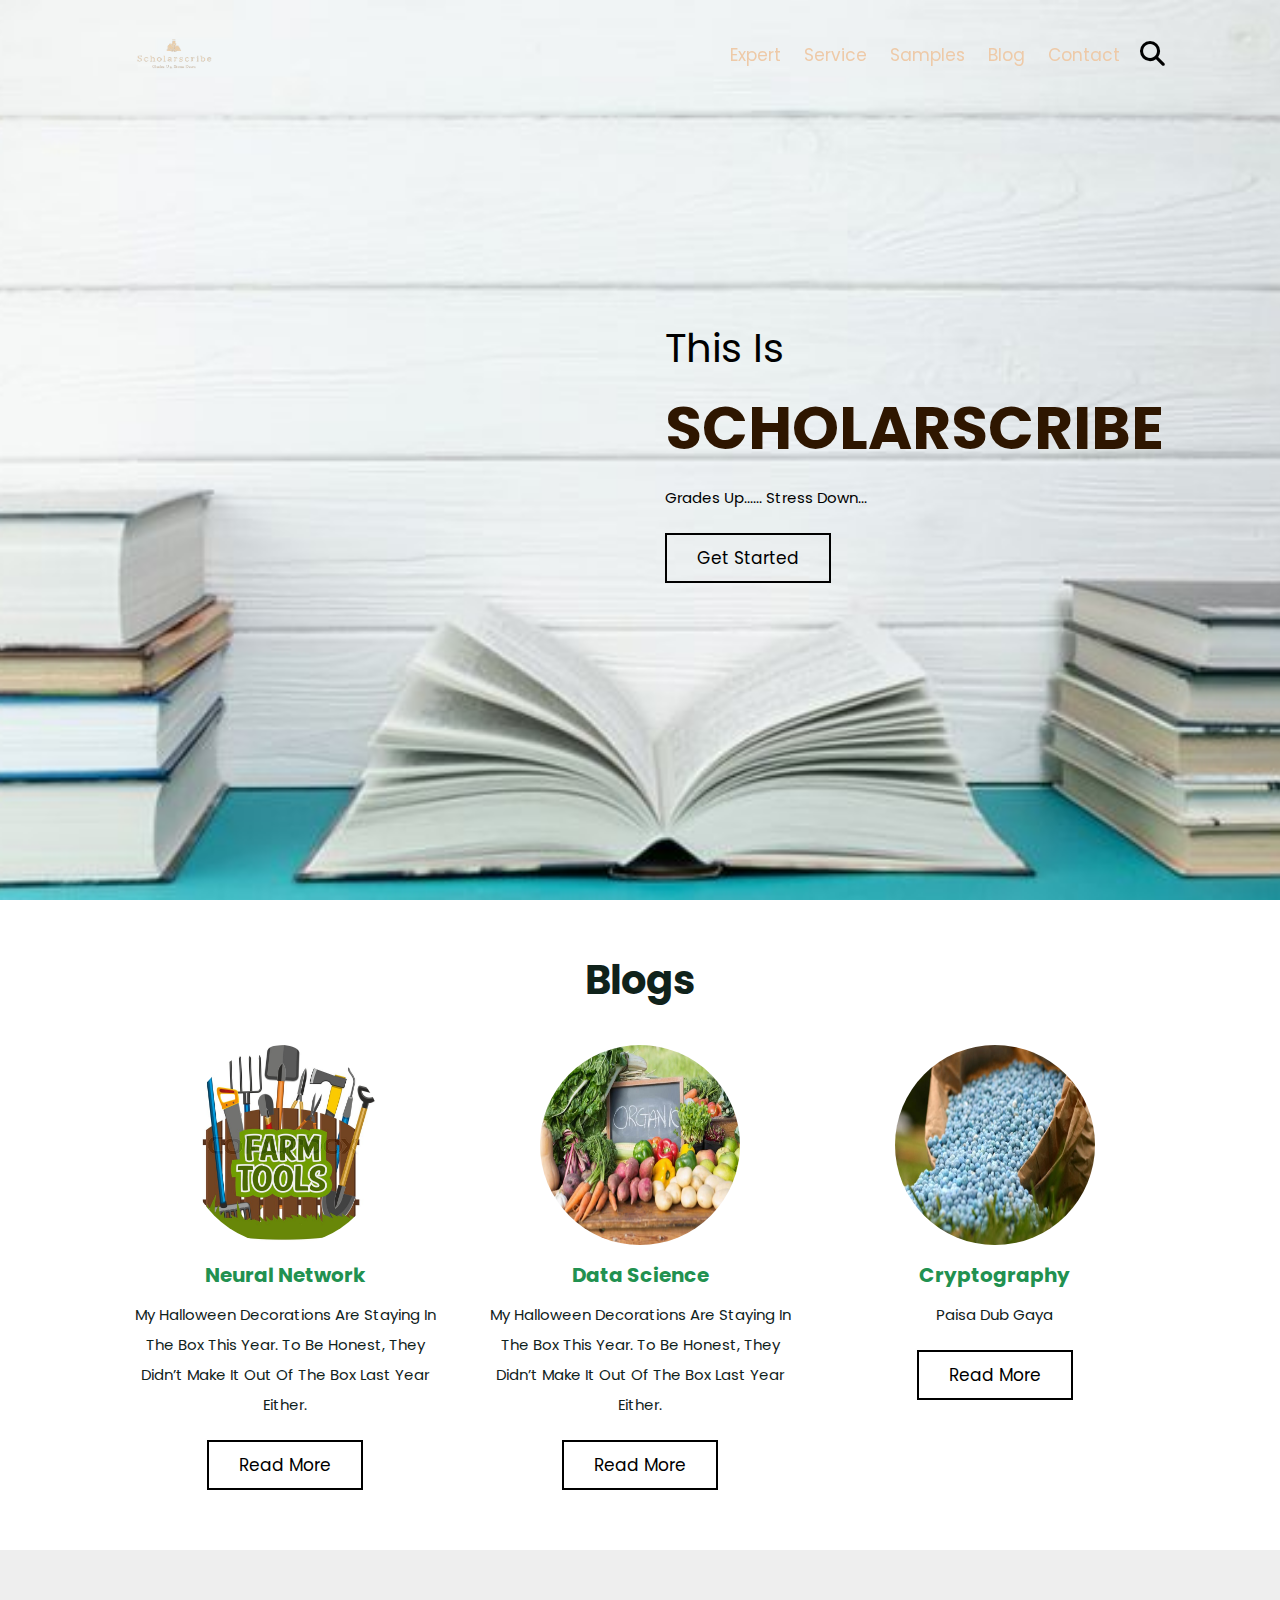
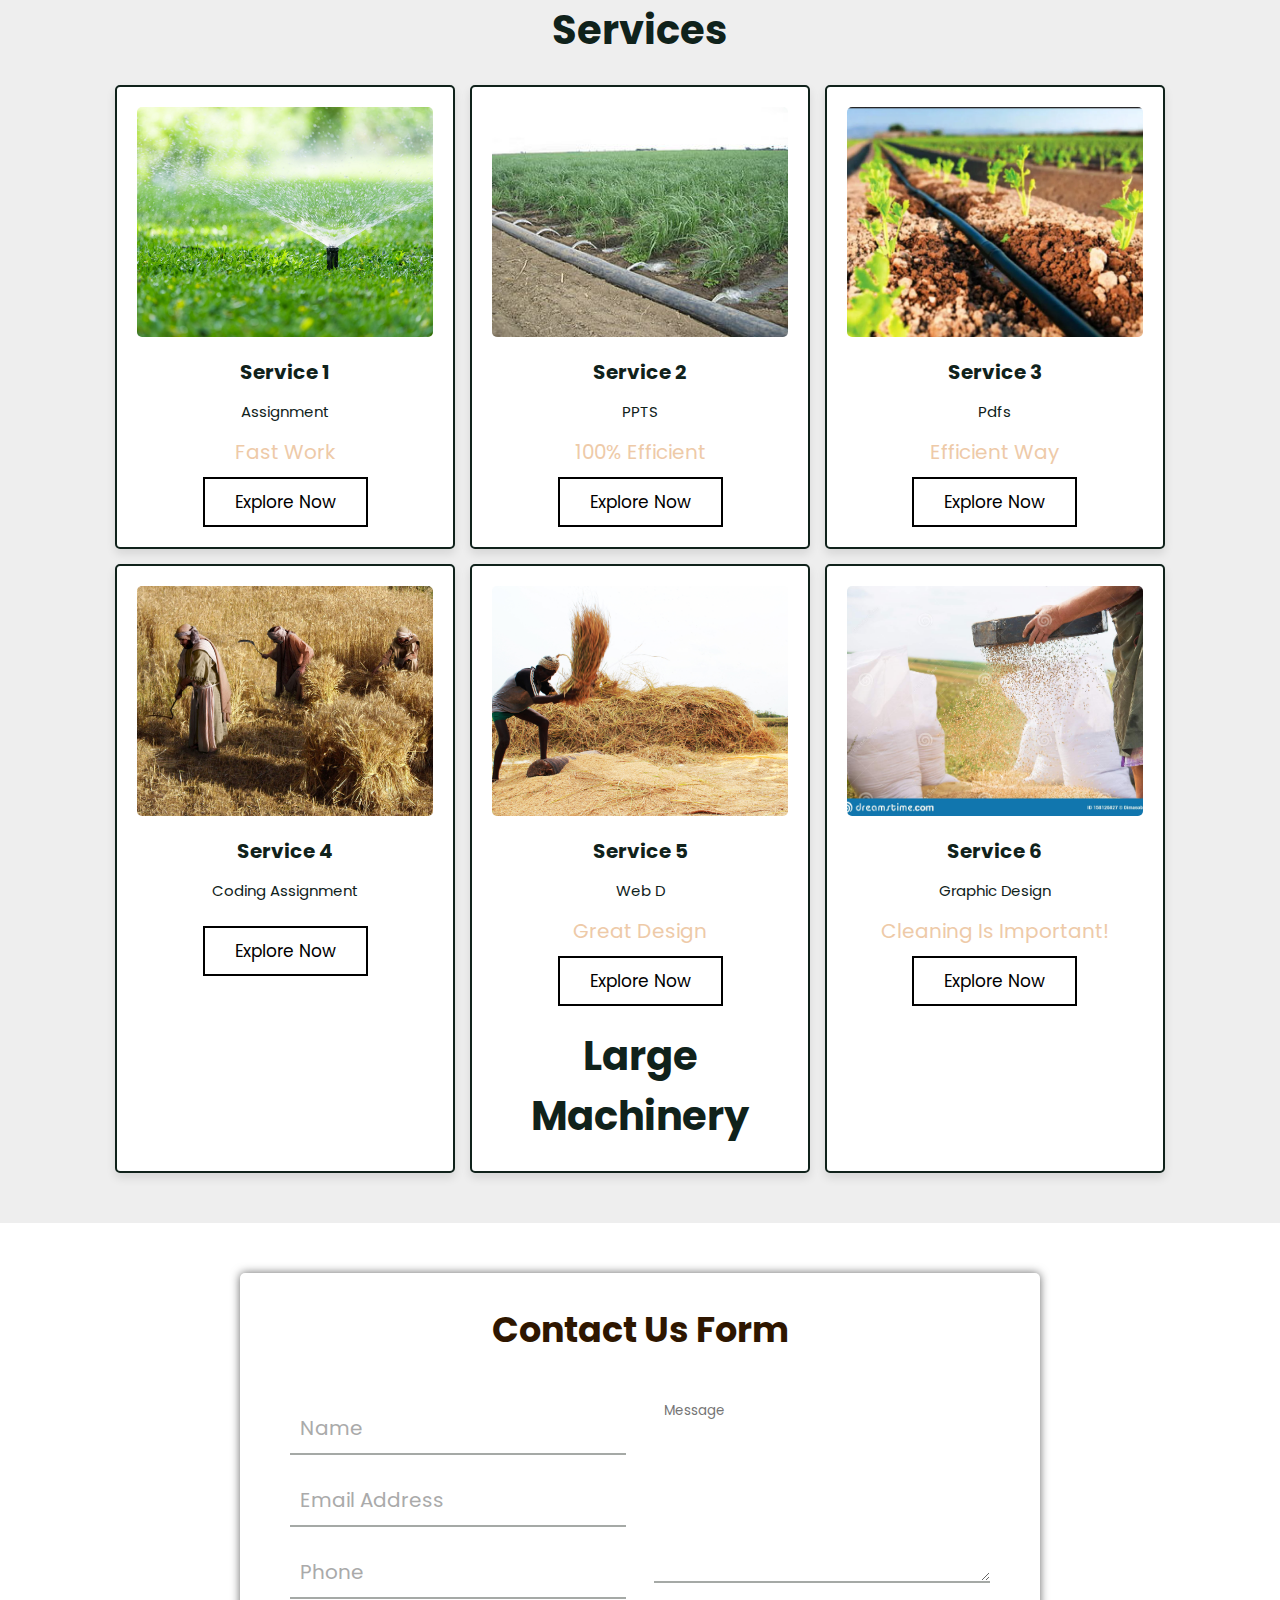
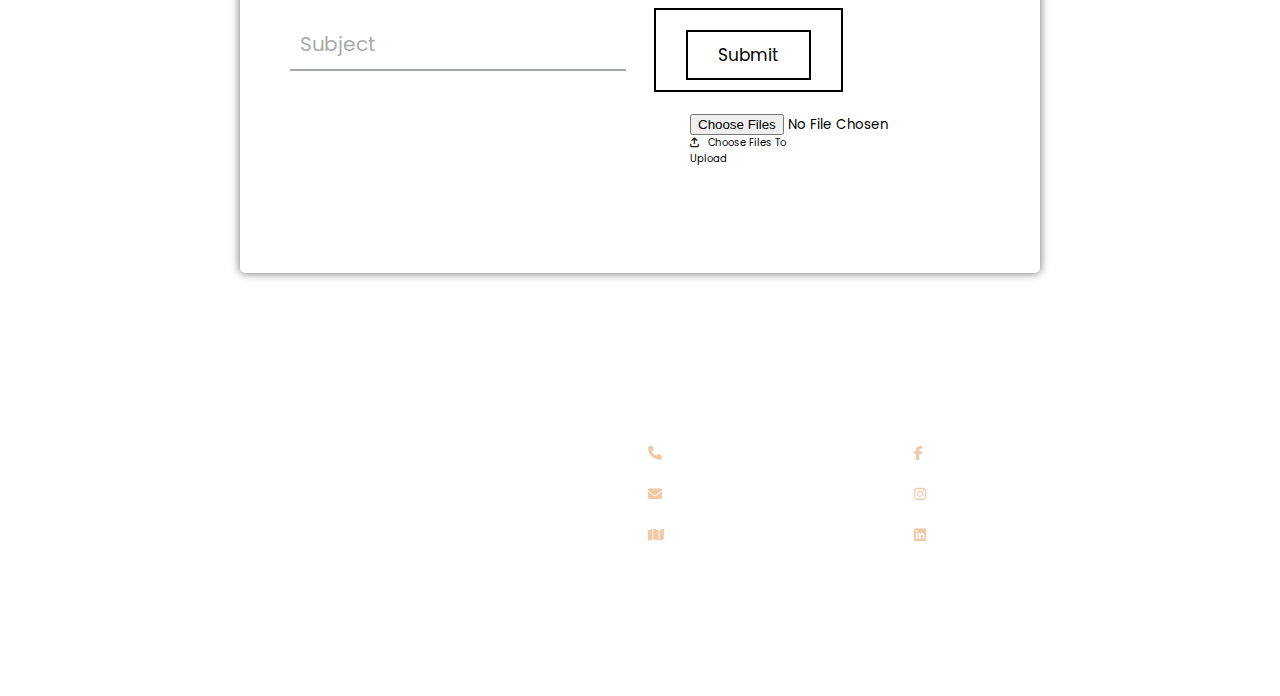
<file: index.html>
<!DOCTYPE html>
<html>
<head>
    <title>Scholarscribe</title>
    <link rel="stylesheet" href="https://cdnjs.cloudflare.com/ajax/libs/font-awesome/6.1.1/css/all.min.css">
    <link rel="stylesheet" href="css/style.css">
    
</head>
<body>
    <header class="header">
        <a href="#" class="logo"><img src="./images/chlg.png" class="logo">
        <nav class="navbar">
            <div id="nav-close" class="fas fa-times"></div>
            <a href="#home">Expert</a>
            <a href="#category">Service</a>
            <a href="#packages">Samples</a>
            <a href="blogsite.html">Blog</a>
            <a href="#contact">contact</a>
        </nav>
        <div class="icons">
            <div id="menu-btn" class="fas fa-bars"></div> 
            <div id="search-btn" class="fas fa-search"></div>
          
        </div>
    </header>

    <div class="search-form">
        <div id="close-search" class="fas fa-times"></div>
        <form action="">
        <input type="search" name="" placeholder="search here..." id="search-box">
        <label for="search-box" class="fas fa-search"></label>
        </form>
    </div>

    <section class="home" id="home">
   
        <div class="wrapper">
           
                <div class="box" style="background: url(images/home1.jpg) no-repeat;">
                <div class="content">
                    <span>This is</span>
                    <h3>Scholarscribe</h3>
                    <p>Grades up...... Stress Down...</p>
                    <a href="#category" class="btn">get started</a>
                </div>
                </div>  
        </div>
    </section>

    <section class="category" id="category">

        <h1 class="heading">Blogs</h1>
    
        <div class="box-container">
    
            <div class="box">
                <img src="images/category-1.jpg" alt="">
                <h3>Neural Network</h3>
                
                <p>My Halloween decorations are staying in the box this year. To be honest, they didn’t make it out of the box last year either. </p>
                <a href="" class="btn">read more</a>
            </div>
    
            <div class="box">
                <img src="images/category-2.jpg" alt="">
                <h3>Data science</h3>
                <p>My Halloween decorations are staying in the box this year. To be honest, they didn’t make it out of the box last year either. </p>
                
                <a href="" class="btn">read more</a>
            </div>
    
            <div class="box">
                <img src="images/category-3.jpg" alt="">
                <h3>Cryptography</h3>
                <p>Paisa dub gaya</p>
                
                <a href="" class="btn">read more</a>
            </div>
    
        </div>
    
    </section>
    <section class="packages" id="packages">

        <h1 class="heading">Services</h1>
    
        <div class="box-container">
    
            <div class="box">
                <div class="image">
                    <img src="images/image-1.jpg" alt="">
                </div>
                <div class="content">
                    <h3>Service 1</h3>
                    <p>Assignment</p>
                    <div class="price">Fast work</div>
                    <a href="#contact" class="btn">explore now</a>
                </div>
            </div>
    
            <div class="box">
                <div class="image">
                    <img src="images/image-2.jpeg" alt="">
                </div>
                <div class="content">
                    <h3>Service 2</h3>
                    <p>PPTS</p>
                    <div class="price"> 100% efficient </div>
                    <a href="#contact" class="btn">explore now</a>
                </div>
            </div>
    
            <div class="box">
                <div class="image">
                    <img src="images/img-3.png" alt="">
                </div>
                <div class="content">
                    <h3>Service 3</h3>
                    <p>Pdfs</p>
                    <div class="price">Efficient way </div>
                    <a href="#contact" class="btn">explore now</a>
                </div>
            </div>
            
    
            <div class="box">
                <div class="image">
                    <img src="images/img-4.jpg" alt="">
                </div>
                <div class="content">
                    <h3>Service 4</h3>
                    <p>Coding Assignment</p>
                    <div class="price"></div>
                    <a href="#contact" class="btn">explore now</a>
                </div>
            </div>
    
            <div class="box">
                <div class="image">
                    <img src="images/img5.jpg" alt="">
                </div>
                <div class="content">
                    <h3>Service 5</h3>
                    <p>Web D</p>
                    <div class="price">Great design</div>
                    <a href="#contact" class="btn">explore now</a>
                </div>
                <center>
                    <h1 class="heading" style="vertical-align: middle;";"> Large Machinery</h1>
                    </center>
            </div>
    
            <div class="box">
                <div class="image">
                    <img src="images/img6.jpg" alt="">
                </div>
                <div class="content">
                    <h3>Service 6</h3>
                    <p>Graphic design</p>
                    <div class="price">Cleaning is important!</div>
                    <a href="#contact" class="btn">explore now</a>
                </div>
            </div>
    
        </div>
    
    </section>
    <section class="contact" id="contact">
    
    <div class="wrapper1">
        <div class="title1">
          <h1>contact us form</h1>
        </div>
        <div class="contact-form">
            <form action="webform.php" method="POST" enctype="multipart/form-data" autocomplete="off">
          <div class="input-fields">
            
            <input type="text" class="input" placeholder="Name" name="name">
            <input type="email" class="input" placeholder="Email Address" name="email" pattern=".+@gmail\.com">
            <input type="phone" class="input" placeholder="Phone" name="phone">
            <input type="text" class="input" placeholder="Subject" name="subject">
          </div>
          <div class="msg">
            <textarea placeholder="Message" name="message"></textarea>
            <div class="btn1"><button type="submit" value="Send" class="btn">Submit</div>
            </form>
          </div>
        </div>
        <div class="container1">
            <input type="file" id="file-input" name="upload[]" multiple="" required>
            <label class="input" for="file-input">
                <i class="fa-solid fa-arrow-up-from-bracket"></i>
                &nbsp; Choose Files To Upload
            </label>
        </div> 
    
    </section>
    <section class="footer">

        <div class="box-container">
    
            <div class="box">
                <h3>Quick links</h3>
                <a href="#home">home</a>    
                <a href="#packages">Blogs</a>
                <a href="#query">Services</a>
            </div>
    
            <div class="box">
                <h3>extra links</h3>
                <a href="#contact">ask questions</a>
                <a href="#">terms of use</a>
                <a href="#">privacy policy</a>
            </div>
    
            <div class="box">
                <h3>contact info</h3>
                <a href="tel:+916283274245"> <i class="fas fa-phone"></i> +91 000000000 </a>
                <a href="mailto: 564pranoy@gmail.com@gmail.com"> <i class="fas fa-envelope"></i> infoscholarscribe@gmail.com </a>
                <a href="#"> <i class="fas fa-map"></i> Address </a>
            </div>
    
            <div class="box">
                <h3>follow us</h3>
                <a href=""> <i class="fab fa-facebook-f"></i> facebook </a>
                <a href=""> <i class="fab fa-instagram"></i> instagram </a>
                <a href=""> <i class="fab fa-linkedin"></i> linkedin </a>
            </div>
        </div>
        <div class="credit">©Scholarscribe |All rights reserved!</div>
    </section>
    <script src="js/script.js"></script>
</body>
</html>
</file>
<file: css/style.css>
@import url('https://fonts.googleapis.com/css2?family=Poppins:ital,wght@0,100;0,300;0,400;0,500;0,600;1,100;1,300&display=swap');

*{
    font-family: 'Poppins', sans-serif;
    margin:0;
    padding:0;
    box-sizing: border-box;
    outline: none;
    border:none;
    text-decoration: none;
    text-transform: capitalize;
    transition: .2s linear;
}
html {
    font-size: 62.5%;
    overflow-x: hidden;
    scroll-behavior: smooth;
    scroll-padding-top: 5rem;
  }
  
section{
    padding:5rem 9%;
}
.btn{
    margin-top: 1rem;
    display: inline-block;
    border:0.2rem solid black;
    color:black;
    cursor:pointer;
    background:none;
    font-size:1.7rem;
    padding:1rem 3rem;

}
.btn:hover{
    background: black;
    color: white;
}
.heading {
    text-align: center;
    margin-bottom: 2.5rem;
    font-size: 4rem;
    color: #10221b;
  }
.header{
    position: fixed;
    top: 0;
    left: 0;
    right: 0;
    padding:2rem 9%;
    z-index: 1000;
    display: flex;
    align-items: center;
}
.header.active{
    background: #2e1600;
    box-shadow: 0 0.5rem 1rem rgba(0, 0, 0, 0.1);
}
.header .logo{
    margin-right: auto;
    font-size: 2.5rem;
    color:black;
    font-weight: bolder;
    height: 70px;
    width: 120px;
}
.wrapper1{
  margin-left: auto;
  margin-right: auto;
  height:600px;
  width:800px;
  padding: 30px;
  border-radius: 5px;
  box-shadow: 0 0 10px rgba(0,0,0,0.6);
}

.wrapper1 .title1 h1{
  color: #2e1600;
  text-align: center;
  margin-bottom: 25px;
  font-size: 3.5rem;
  
}

.contact-form{
  display: flex;
}

.input-fields{
  display: flex;
  flex-direction: column;
  margin-right: 4%;
 
}

.input-fields,
.msg{
  width: 60%;
}

.input-fields .input,
.msg textarea{
  margin: 10px 0;
  background: transparent;
  border: 0px;
  border-bottom: 2px solid #5f66618f;
  padding: 10px;
  color: black;
  width: 100%;
}
.container1 {
  max-width: 300px;
  margin: 0 auto;
  padding-left: 200px;
  background-color: transparent;
  border-radius: 5px;
}

.msg textarea{
  height: 192px;
}
.msg .btn1{
  margin-top: 1rem;
  display: inline-block;
  border:0.2rem solid black;
  color:black;
  cursor:pointer;
  background:none;
  font-size:1.7rem;
  padding:1rem 3rem;

}



i{
        color:#2e1600;
}

.header .navbar a{
    margin-left: 2rem;
    font-size: 1.7rem;
    color: #eecaa8;
    
}
.header .navbar a:hover{
    color:#ffff;
}
.header .navbar #nav-close{
    font-size: 5rem;
    cursor: pointer;
    color: #eecaa8;
    display: none;
}
.header .icons a, .header .icons div{
    font-size: 2.5rem;
    margin-left: 2rem;
    cursor:pointer;
    color:black;
}

.header.icons a:hover, .header.icons div:hover{
    color:#2e1600;
}
.header #menu-btn{
    display: none;
}

.search-form{
    position: fixed;
    top:0;
    left:0;
    height: 100%;
    width:100%;
    background:rgba(0,0,0,0.8);
    display:flex;
    align-items: center;
    justify-content: center;
    z-index:10000;
    transform: translateY(-110%);
    }

.search-form.active{
    transform: translateY(0%);
}

#close-search{
    position: absolute;
    top:1.5rem;
    right:2.5rem;
    cursor:pointer;
    color:white;
    font-size:5rem;

}
#close-search:hover{
    color:green;

}
form{
    width:70rem;
    margin: 0 2rem;
    padding-bottom: 2rem;
    border-bottom: .2rem solid white;
    display:flex;
    align-items: center;
}
form input{
    width:100%;
    font-size: 2rem;
    color:white;
    text-transform: none;
    background: none;
    padding-right: 2rem;
}

form input::placeholder{
    color:#aaa;

}

form label{
    font-size: 3rem;
    cursor:pointer;
    color:white;
    
}
form label:hover{
    color:#2e1600
}
.home{
    padding:0;

}
.home .box{
    min-height:100vh;
    display:flex;
    align-items: center;
    background-size: cover !important;
    background-position: center !important;
    justify-content: flex-end;
    padding: 2rem 9%;

}

.home .content{
    width:50rem;

}
.home .content span{
    font-size: 4rem;
    color:black;
}
.home .content h3{
    font-size: 6rem;
    color:#2e1600;
    padding-top: .5rem;
    text-transform: uppercase;
}
.home .content p{
    line-height: 2;
    color:black;
    font-size: 1.5rem;
    padding:1rem 0;
}
.category .box-container{
    display: -ms-grid;
    display: grid;
    -ms-grid-columns: (minmax(29rem, 1fr))[auto-fit];
    grid-template-columns: repeat(auto-fit, minmax(29rem, 1fr));
    gap: 1.5rem;
}

.category .box-container .box {
    text-align: center;
    padding: 1rem;
  }
  .category .box-container .box img {
    height: 20rem;
    width: 20rem;
    border-radius: 50%;
    margin-bottom: 1rem;
  }
  .category .box-container .box h3 {
    font-size: 2rem;
    color: #219150;
  }
  
  .category .box-container .box p {
    font-size: 1.5rem;
    color: #10221b;
    padding: 1rem 0;
    line-height: 2;
  }
  .packages {
    background: #eee;
  }
  
  .packages .box-container {
    display: -ms-grid;
    display: grid;
    -ms-grid-columns: (minmax(32rem, 1fr))[auto-fit];
        grid-template-columns: repeat(auto-fit, minmax(32rem, 1fr));
    gap: 1.5rem;
  }
  
  .packages .box-container .box {
    text-align: center;
    background: #fff;
    border: 0.2rem solid #10221b;
    -webkit-box-shadow: 0 0.5rem 1rem rgba(0, 0, 0, 0.1);
            box-shadow: 0 0.5rem 1rem rgba(0, 0, 0, 0.1);
    border-radius: .5rem;
  }
  
  .packages .box-container .box:hover {
    background: #10221b;
  }
  
  .packages .box-container .box:hover .content > * {
    color: #fff;
  }
  
  .packages .box-container .box:hover .btn {
    border-color: #fff;
  }
  
  .packages .box-container .box:hover .btn:hover {
    background: #fff;
    color: #10221b;
  }
  
  .packages .box-container .box .image {
    height: 25rem;
    overflow: hidden;
    padding: 2rem;
    padding-bottom: 0;
    border-radius: .5rem;
  }
  
  .packages .box-container .box .image img {
    height: 100%;
    width: 100%;
    -o-object-fit: cover;
       object-fit: cover;
    border-radius: .5rem;
  }
  
  .packages .box-container .box .content {
    padding: 2rem;
  }
  
  .packages .box-container .box .content h3 {
    font-size: 2rem;
    color: #10221b;
  }
  
  .packages .box-container .box .content p {
    font-size: 1.5rem;
    color: #10221b;
    padding: 1rem 0;
    line-height: 2;
  }
  
  .packages .box-container .box .content .price {
    font-size: 2rem;
    color:#eecaa8;
  }

  .footer {
    background: -webkit-gradient(linear, left top, left bottom, from(rgba(0, 0, 0, 0.5)), to(rgba(0, 0, 0, 0.5))), url(../images/footer-bg.jpg) no-repeat;
    background: linear-gradient(rgba(0, 0, 0, 0.5), rgba(0, 0, 0, 0.5)), url(../images/footer.jpg) no-repeat;
    background-size: cover;
    background-position: center;
    background-attachment: fixed;
  }
  
  .footer .box-container {
    display: -ms-grid;
    display: grid;
    -ms-grid-columns: (minmax(25rem, 1fr))[auto-fit];
        grid-template-columns: repeat(auto-fit, minmax(25rem, 1fr));
    gap: 1.5rem;
  }
  
  .footer .box-container .box h3 {
    font-size: 2rem;
    padding: 1.5rem 0;
    color: #fff;
  }
  
  .footer .box-container .box a {
    display: block;
    font-size: 1.4rem;
    color: #fff;
    padding: 1rem 0;
  }
  
  .footer .box-container .box a i {
    color: #eecaa8;
    padding-right: .5rem;
  }
  
  .footer .box-container .box a:hover {
    color:#eecaa8;
  }
  
  .footer .box-container .box a:hover i {
    padding-right: 2rem;
  }
  
  .footer .credit {
    text-align: center;
    margin-top: 2.5rem;
    padding: 1rem;
    padding-top: 2.5rem;
    font-size: 2rem;
    color: #fff;
  }
  
  .footer .credit span {
    color: #eecaa8;
  }
  


@media (max-width:1200px){
    .header{
        padding: 2rem;
    }
    section{
        padding:3rem 2rem;
    }
}

@media (max-width:991px){
    html{
        font-size: 55%;
    }
    .home .box{
        padding: 2rem;
        justify-content: center;
        background-position: right !important;
    }
    .home .box .conent{
        text-align: center;

    }
    .home .box .conent span{
        font-size: 3rem;
    }
    .home .box .conent h3{
        font-size: 4rem;
    }
}
@media (max-width:768px){
    .header #menu-btn{
        display: inline-block;
    }
    .header .navbar{
        position: fixed;
        top:0; left:-110%;
        background: white;
        z-index:10000;
        width: 35rem;
        height: 100%;
       
        display:flex;
        flex-flow: column;
        align-items: center;
        justify-content: center;
        
    }
    .header .navbar.active{
        left:0;
        box-shadow: 0 0 0 100vw rgba(0,0,0,0.8);
    }
    .header .navbar a{
        margin:1rem 0;
        font-size: 3rem;
    }
    .header .navbar #nav-close{
        display: block;
        position: absolute;
        top:1rem; right:2rem;
    }
    .contact-form{
      flex-direction: column;
    }
    .msg textarea{
      height: 80px;
    }
    .input-fields,
    .msg{
      width: 100%;
    }
  }
   

@media (max-width:450px){
    html{
        font-size: 50%;
    }
    .heading {
        font-size: 3rem;
      }
}
</file>
